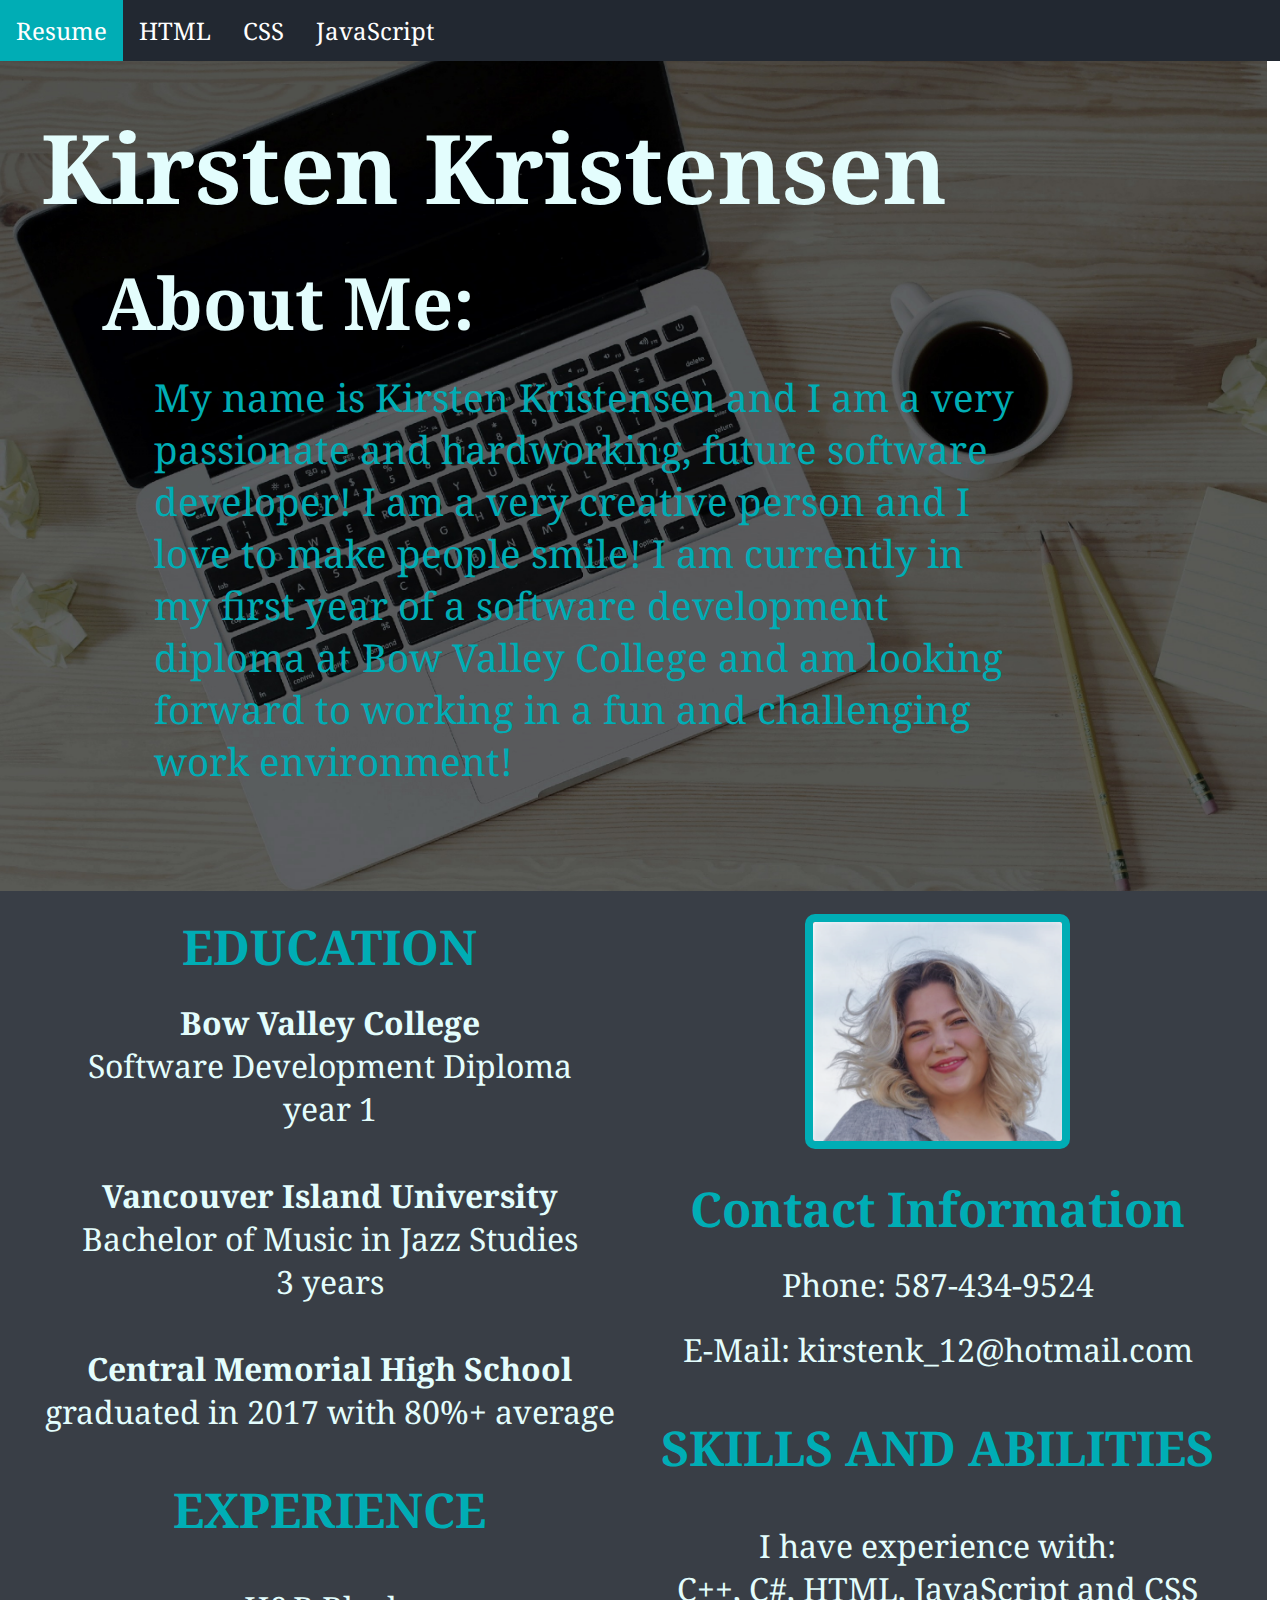
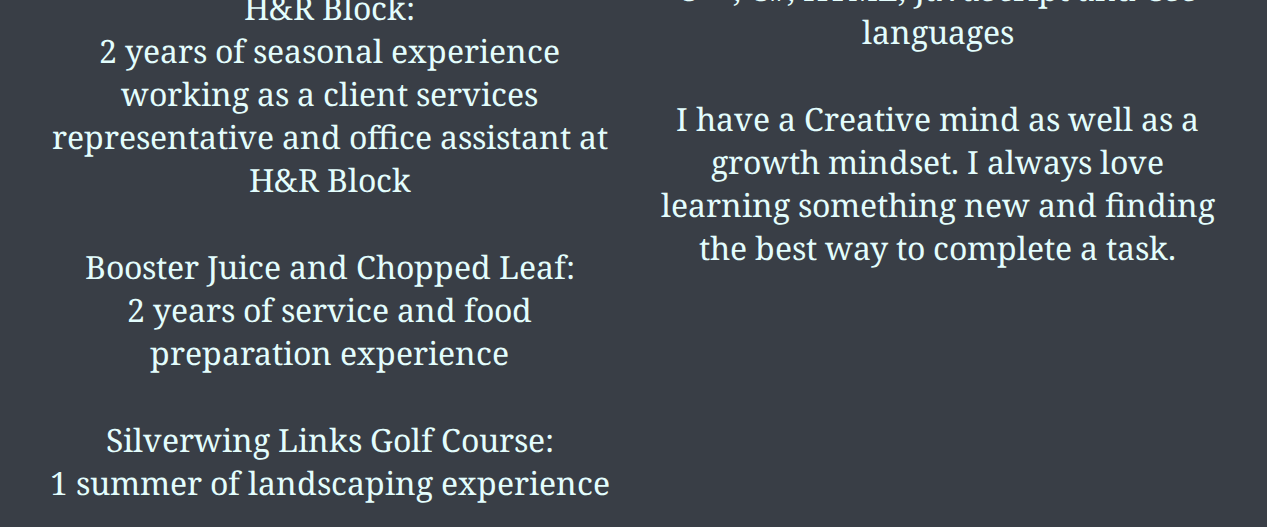
<file: index.html>
<!DOCTYPE html>
<html lang="en" dir="ltr">

<head>
  <meta charset="utf-8">
  <title>Kirsten Kristensen</title>
  <link rel="stylesheet" href="styles.css">
  <link rel="preconnect" href="https://fonts.gstatic.com">
<link href="https://fonts.googleapis.com/css2?family=Noto+Serif&display=swap" rel="stylesheet">
</head>

<body>

  <div class="NavBar">
    <ul>
      <li><a target="_blank" class="active">Resume</a></li>
      <li><a href="HTMLKnowledge.html" target="_blank">HTML</a></li>
      <li><a href="CSSKnowledge.html" target="_blank">CSS</a></li>
      <li><a href="JavaScriptKnowledge.html" target="_blank">JavaScript</a></li>
    </ul>
  </div>

  <header id="headerPicture">
    <section id="headerPictureText">
      <h1>Kirsten Kristensen</h1>
      <h2>About Me: </h2>
      <p> My name is Kirsten Kristensen and I am a very passionate and hardworking, future software developer!
        I am a very creative person and I love to make people smile! I am currently in my first year of a
        software development diploma at Bow Valley College and am looking forward to working in a fun and
        challenging work environment! </p>
    </section>
  </header>

  <div class="Resume">

    <div class="column1">
      <h2>EDUCATION</h2>
      <br>
      <h3>Bow Valley College</h3>
      <p>Software Development Diploma <br> year 1 </p>
      <br><br>
      <h3>Vancouver Island University</h3>
      <p>Bachelor of Music in Jazz Studies <br> 3 years </p>
      <br><br>
      <h3>Central Memorial High School</h3>
      <p>graduated in 2017 with 80%+ average</p>
      <br><br>
      <h2>EXPERIENCE</h2>
      <br><br>
      <p>H&R Block: <br>
        2 years of seasonal experience working as a client services representative and office assistant at H&R Block</p>
      <br><br>
      <p>Booster Juice and Chopped Leaf: <br>
        2 years of service and food preparation experience</p>
      <br><br>
      <p>Silverwing Links Golf Course: <br>
        1 summer of landscaping experience</p>
    </div>

    <div class="column2">
      <img id="resumeImage" src="images/img (1).png" alt="Profile">
      <br><br>
      <h2>Contact Information</h2>
      <br>
      <p>Phone: 587-434-9524</p>
      <br>
      <p>E-Mail: kirstenk_12@hotmail.com</p>
      <br><br>
      <h2>SKILLS AND ABILITIES</h2>
      <br><br>
      <p>I have experience with: <br> C++, C#, HTML, JavaScript and CSS languages</p>
      <br><br>
      <p>I have a Creative mind as well as a growth mindset. I always love
        learning something new and finding the best way to complete a task.</p>
    </div>

  </div>


</body>

</html>
</file>
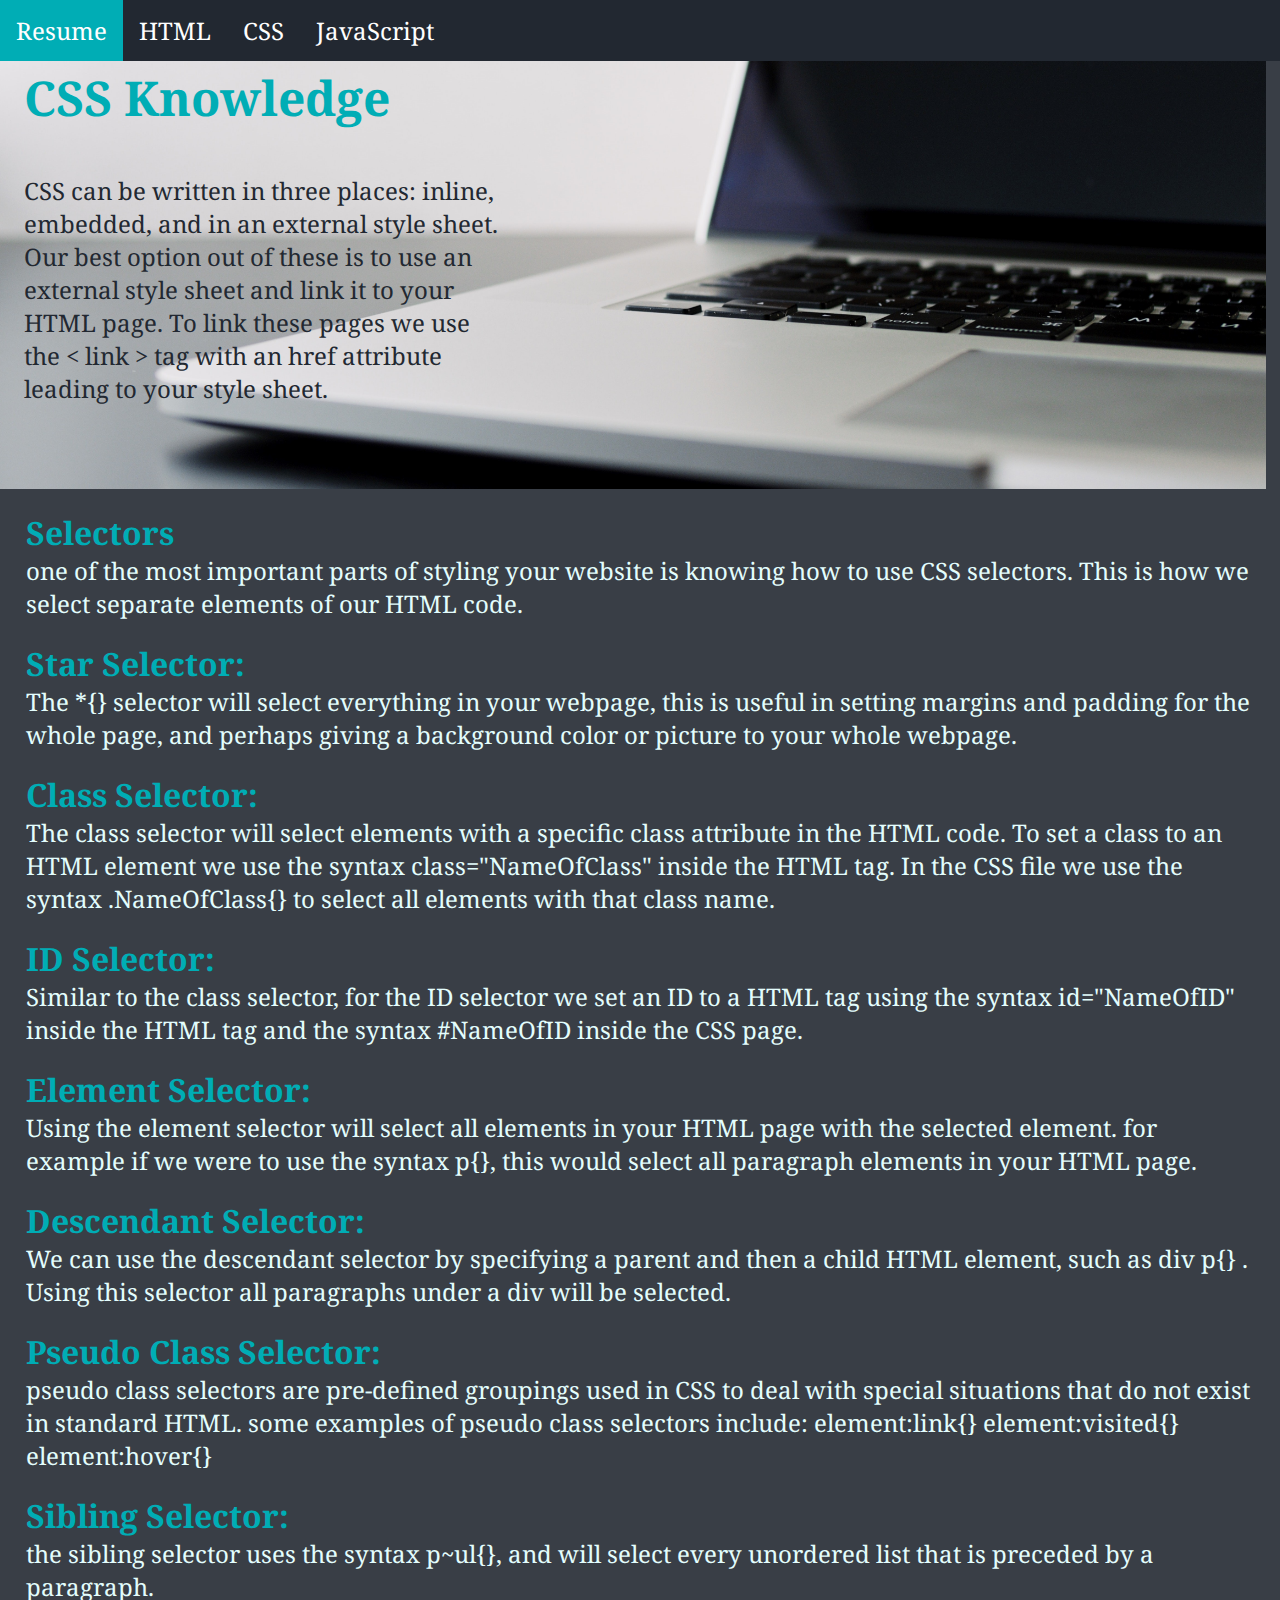
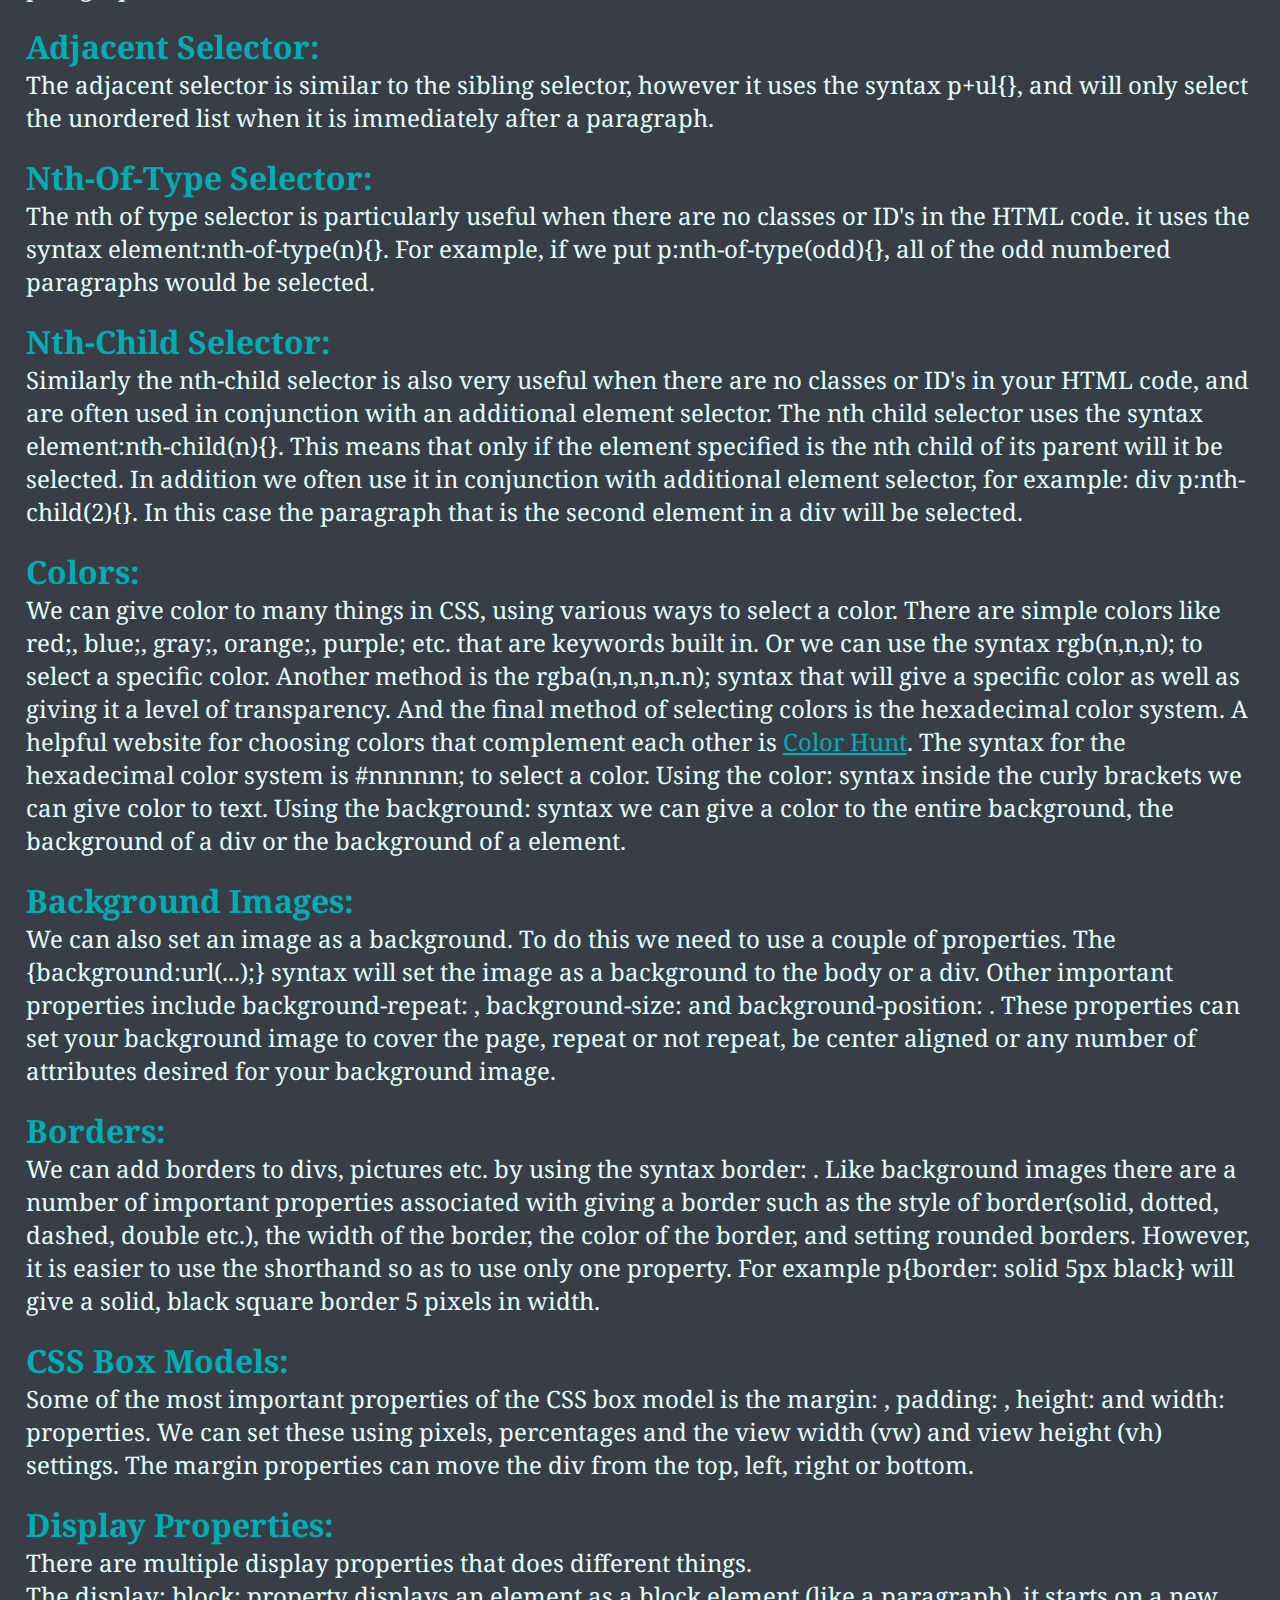
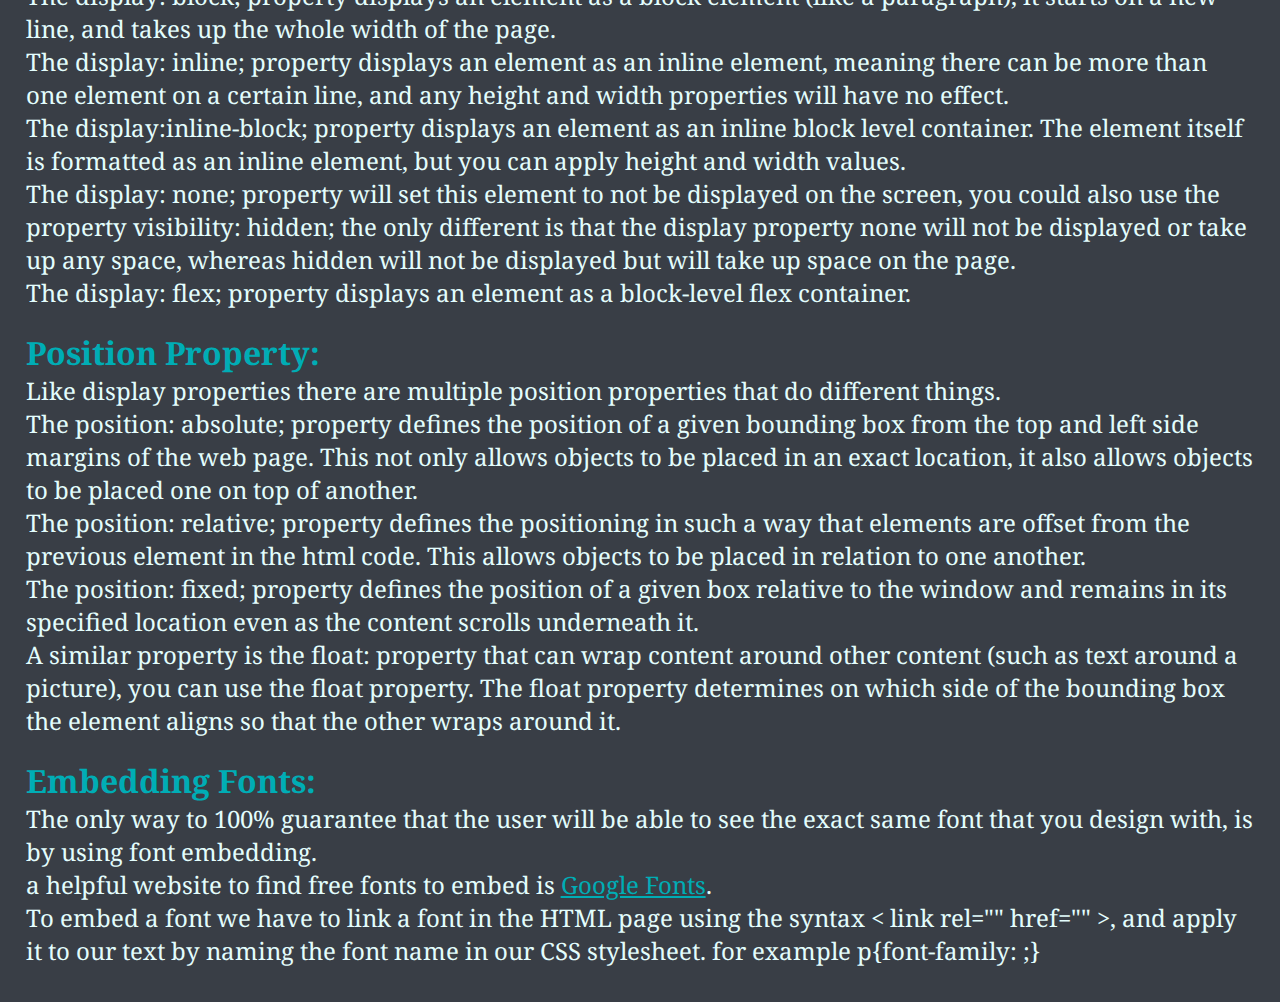
<file: CSSKnowledge.html>
<!DOCTYPE html>
<html lang="en" dir="ltr">
  <head>
    <meta charset="utf-8">
    <title>CSS Knowledge</title>
    <link rel="stylesheet" href="styles.css">
    <link rel="preconnect" href="https://fonts.gstatic.com">
<link href="https://fonts.googleapis.com/css2?family=Noto+Serif&display=swap" rel="stylesheet">
  </head>
  <body>

      <div class="NavBar">
        <ul>
          <li><a href="index.html" class="active" target="_blank">Resume</a></li>
          <li><a href="HTMLKnowledge.html" target="_blank">HTML</a></li>
          <li><a target="_blank">CSS</a></li>
          <li><a href="JavaScriptKnowledge.html" target="_blank">JavaScript</a></li>
        </ul>
      </div>


      <div class="CSS">
        <header id="header3Picture">
          <section id="header3PictureText">
        <h2>CSS Knowledge</h2>
        <br><br>
        <p>CSS can be written in three places: inline, embedded, and in an external
          style sheet. Our best option out of these is to use an external style sheet
          and link it to your HTML page. To link these pages we use the < link > tag
          with an href attribute leading to your style sheet.</p>
        <br><br>
            </section>
          </header>
          <br><br>
        <h4>Selectors</h4>
        <p>one of the most important parts of styling your website is knowing how to use
          CSS selectors. This is how we select separate elements of our HTML code.</p>
          <br>
        <h4>Star Selector:</h4>
        <p>The *{} selector will select everything in your webpage, this is useful in
          setting margins and padding for the whole page, and perhaps giving a background
          color or picture to your whole webpage.</p>
          <br>
        <h4>Class Selector:</h4>
        <p>The class selector will select elements with a specific class attribute in the
          HTML code. To set a class to an HTML element we use the syntax class="NameOfClass"
          inside the HTML tag. In the CSS file we use the syntax .NameOfClass{} to select
          all elements with that class name. </p>
          <br>
          <h4>ID Selector:</h4>
          <p>Similar to the class selector, for the ID selector we set an ID to a HTML tag using
            the syntax id="NameOfID" inside the HTML tag and the syntax #NameOfID inside
            the CSS page. </p>
          <br>
          <h4>Element Selector:</h4>
          <p>Using the element selector will select all elements in your HTML page with the selected element.
            for example if we were to use the syntax p{}, this would select all paragraph elements in
            your HTML page.</p>
          <br>
          <h4>Descendant Selector:</h4>
          <p>We can use the descendant selector by specifying a parent and then a child HTML element, such as
             div p{} . Using this selector all paragraphs under a div will be selected.</p>
          <br>
          <h4>Pseudo Class Selector:</h4>
          <p>pseudo class selectors are pre-defined groupings used in CSS to deal with special situations
            that do not exist in standard HTML. some examples of pseudo class selectors include:  element:link{}
            element:visited{}  element:hover{}</p>
          <br>
          <h4>Sibling Selector:</h4>
          <p>the sibling selector uses the syntax p~ul{}, and will select every unordered list that is preceded
             by a paragraph.</p>
          <br>
          <h4>Adjacent Selector:</h4>
          <p>The adjacent selector is similar to the sibling selector, however it uses the syntax p+ul{}, and will
             only select the unordered list when it is immediately after a paragraph.</p>
          <br>
          <h4>Nth-Of-Type Selector:</h4>
          <p>The nth of type selector is particularly useful when there are no classes or ID's in the HTML code.
             it uses the syntax element:nth-of-type(n){}. For example, if we put p:nth-of-type(odd){}, all of the
             odd numbered paragraphs would be selected.</p>
          <br>
          <h4>Nth-Child Selector:</h4>
          <p>Similarly the nth-child selector is also very useful when there are no classes or ID's in your HTML
             code, and are often used in conjunction with an additional element selector. The nth child selector
             uses the syntax element:nth-child(n){}. This means that only if the element specified is the nth
             child of its parent will it be selected. In addition we often use it in conjunction with additional
             element selector, for example: div p:nth-child(2){}. In this case the paragraph that is the second
             element in a div will be selected. </p>
          <br>
          <h4>Colors:</h4>
          <p>We can give color to many things in CSS, using various ways to select a color. There are simple
            colors like red;, blue;, gray;, orange;, purple; etc. that are keywords built in. Or we can use the syntax
            rgb(n,n,n); to select a specific color. Another method is the rgba(n,n,n,n.n); syntax that will give a
            specific color as well as giving it a level of transparency. And the final method of selecting colors is
            the hexadecimal color system. A helpful website for choosing colors that complement each other is
            <a href="https://Colorhunt.co" target="_blank" id="colors">Color Hunt</a>. The syntax for the hexadecimal
            color system is #nnnnnn; to select a color. Using the color: syntax inside the curly brackets we can give
            color to text. Using the background: syntax we can give a color to the entire background, the background
            of a div or the background of a element.</p>
          <br>
          <h4>Background Images:</h4>
          <p>We can also set an image as a background. To do this we need to use a couple of properties.
             The {background:url(...);} syntax will set the image as a background to the body or a div. Other important
             properties include background-repeat: , background-size: and background-position: . These properties can set your
             background image to cover the page, repeat or not repeat, be center aligned or any number of attributes desired
             for your background image.</p>
          <br>
          <h4>Borders:</h4>
          <p>We can add borders to divs, pictures etc. by using the syntax border: . Like background images there
            are a number of important properties associated with giving a border such as the style of
            border(solid, dotted, dashed, double etc.), the width of the border, the color of the border, and setting
            rounded borders. However, it is easier to use the shorthand so as to use only one property.
            For example p{border: solid 5px black} will give a solid, black square border 5 pixels in width.</p>
          <br>
          <h4>CSS Box Models:</h4>
          <p>Some of the most important properties of the CSS box model is the margin: , padding: , height: and width:
            properties. We can set these using pixels, percentages and the view width (vw) and view height (vh)
            settings. The margin properties can move the div from the top, left, right or bottom.</p>
          <br>
          <h4>Display Properties:</h4>
          <p>There are multiple display properties that does different things. <br> The display: block; property
            displays an element as a block element (like a paragraph), it starts on a new line, and takes up the whole
            width of the page. <br> The display: inline; property displays an element as an inline element, meaning there
            can be more than one element on a certain line, and any height and width properties will have no effect. <br>
            The display:inline-block; property displays an element as an inline block level container. The element
            itself is formatted as an inline element, but you can apply height and width values. <br> The display: none;
            property will set this element to not be displayed on the screen, you could also use the property
            visibility: hidden; the only different is that the display property none will not be displayed or take up any
            space, whereas hidden will not be displayed but will take up space on the page. <br> The display: flex;
            property displays an element as a block-level flex container. </p>
          <br>
          <h4>Position Property:</h4>
          <p>Like display properties there are multiple position properties that do different things. <br> The
             position: absolute; property defines the position of a given bounding box from the top and left side
             margins of the web page. This not only allows objects to be placed in an exact location, it also allows
             objects to be placed one on top of another. <br> The position: relative; property defines the positioning in
             such a way that elements are offset from the previous element in the html code. This allows objects to be
             placed in relation to one another. <br> The position: fixed; property defines the position of a given box
             relative to the window and remains in its specified location even as the content scrolls underneath it. <br> A
             similar property is the float: property that can wrap content around other content (such as text around a picture),
             you can use the float property. The float property determines on which side of the bounding box the element
             aligns so that the other wraps around it. </p>
          <br>
          <h4>Embedding Fonts:</h4>
          <p>The only way to 100% guarantee that the user will be able to see the exact same font that you design with,
            is by using font embedding. <br> a helpful website to find free fonts to embed is
            <a href="https://fonts.google.com/" target="_blank" id="fonts">Google Fonts</a>. <br> To embed a font we have
            to link a font in the HTML page using the syntax < link rel="" href="" >, and apply it to our text by naming the font
            name in our CSS stylesheet. for example p{font-family: ;}</p>
          <br>

      </div>

  </body>
</html>
</file>
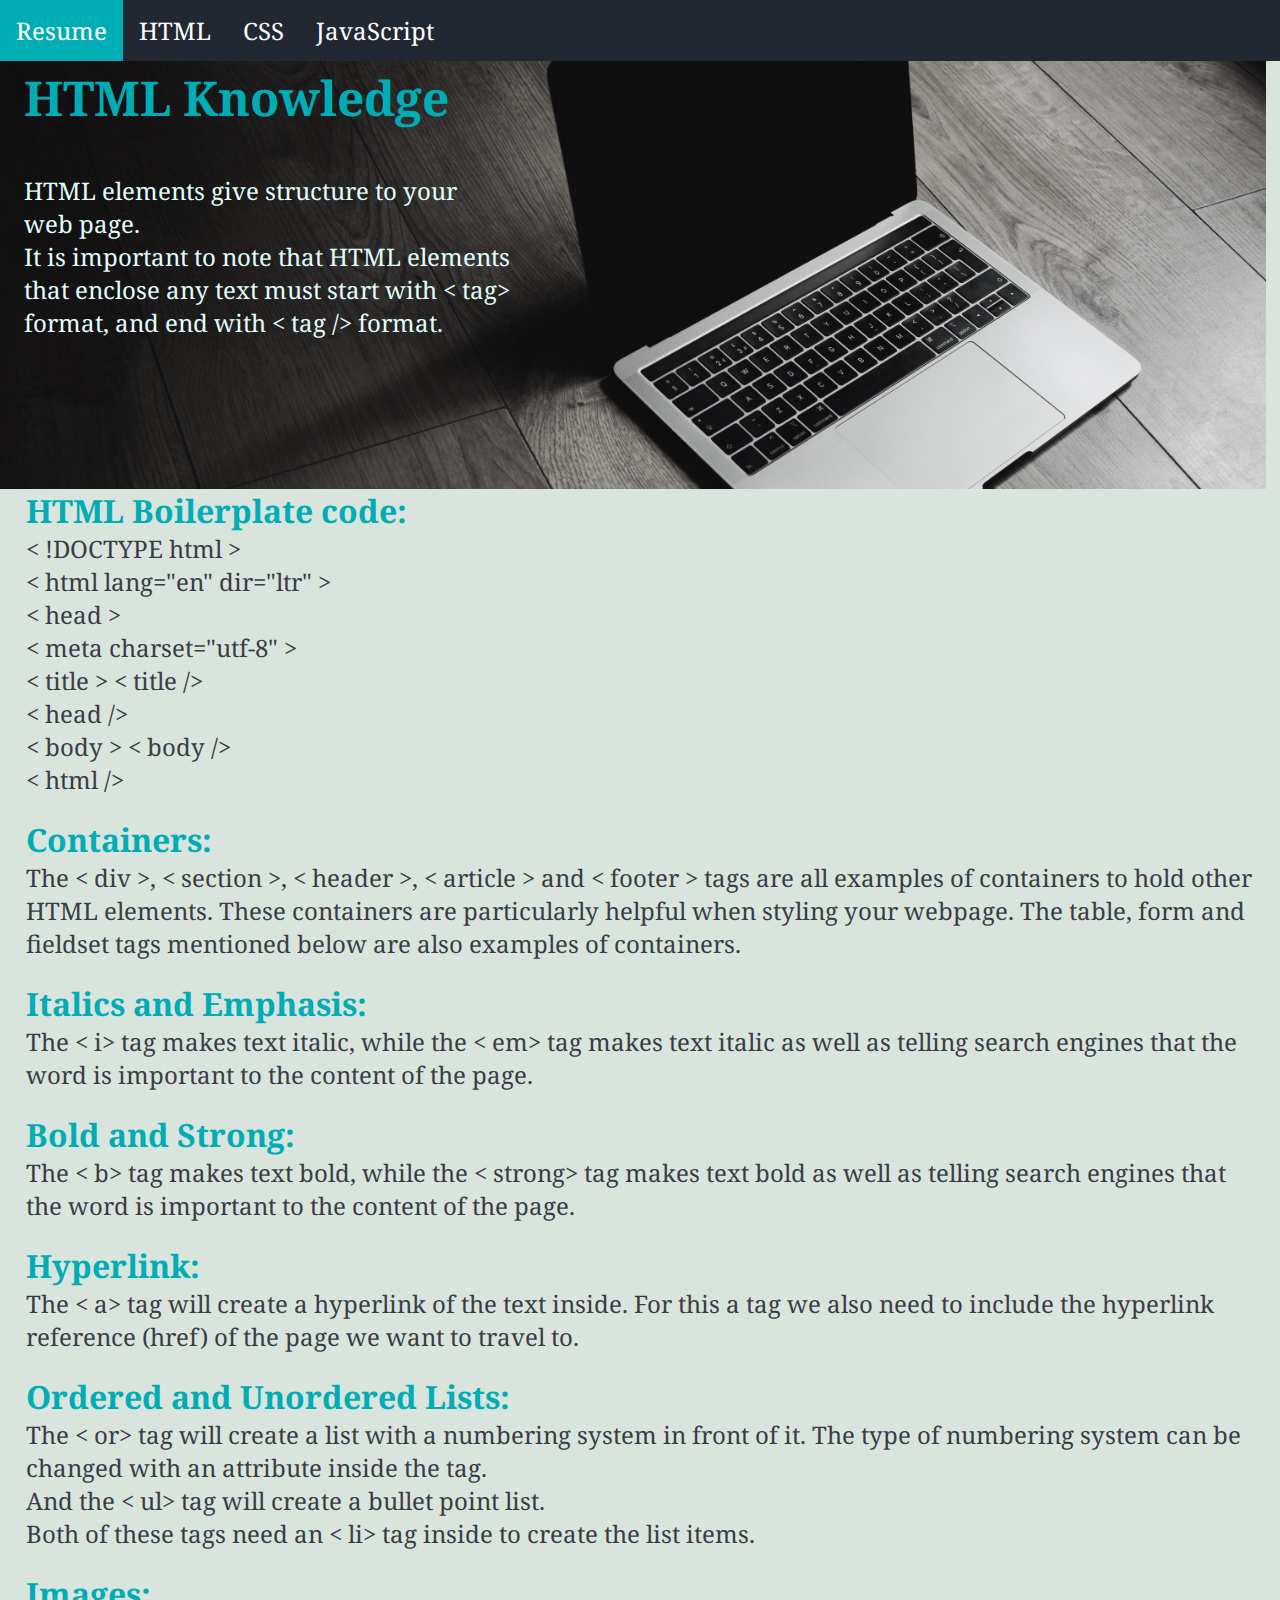
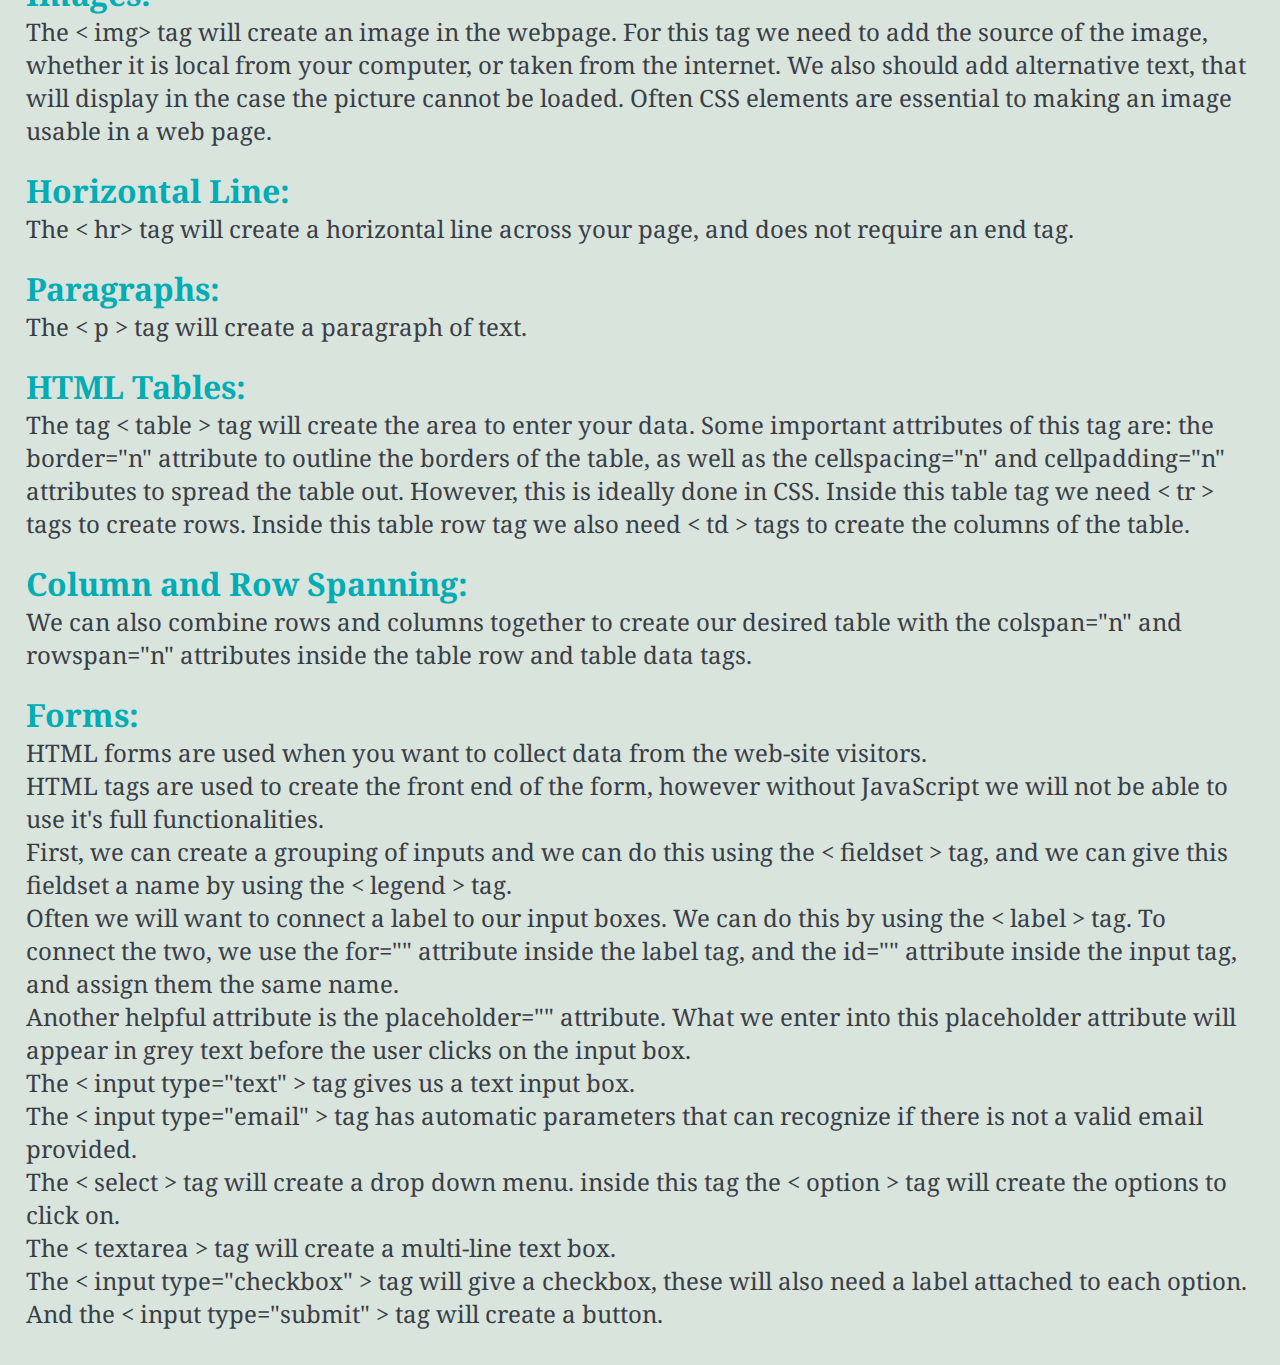
<file: HTMLKnowledge.html>
<!DOCTYPE html>
<html lang="en" dir="ltr">
  <head>
    <meta charset="utf-8">
    <title>HTML Knowledge</title>
    <link rel="stylesheet" href="styles.css">
    <link rel="preconnect" href="https://fonts.gstatic.com">
<link href="https://fonts.googleapis.com/css2?family=Noto+Serif&display=swap" rel="stylesheet">
  </head>
  <body>

      <div class="NavBar">
        <ul>
          <li><a href="index.html" class="active" target="_blank">Resume</a></li>
          <li><a target="_blank">HTML</a></li>
          <li><a href="CSSKnowledge.html" target="_blank">CSS</a></li>
          <li><a href="JavaScriptKnowledge.html" target="_blank">JavaScript</a></li>
        </ul>
      </div>

    <div class="HTML">
      <header id="header2Picture">
        <section id="header2PictureText">
      <h2>HTML Knowledge</h2>
      <br><br>
      <p>HTML elements give structure to your web page. <br> It is important to note
        that HTML elements that enclose any text must start with < tag> format, and
          end with
          < tag /> format.</p>
      <br>
      </section>
    </header>
      <h4>HTML Boilerplate code:</h4>
      <p>
        < !DOCTYPE html > <br>
        < html lang="en" dir="ltr" > <br>
        < head > <br>
        < meta charset="utf-8" > <br>
        < title > < title /> <br>
        < head /> <br>
        < body >
        < body /> <br>
        < html />
      </p>
      <br>
      <h4>Containers:</h4>
      <p>The < div >, < section >, < header >, < article > and < footer > tags are all examples
      of containers to hold other HTML elements. These containers are particularly helpful
      when styling your webpage. The table, form and fieldset tags mentioned below are
      also examples of containers.</p>
      <br>
      <h4>Italics and Emphasis:</h4>
      <p>The < i> tag makes text italic, while the < em> tag makes text italic as well as
            telling search engines that the word is important to the content of the page. </p>
      <br>
      <h4>Bold and Strong:</h4>
      <p>The < b> tag makes text bold, while the < strong> tag makes text bold as well as
            telling search engines that the word is important to the content of the page.</p>
      <br>
      <h4>Hyperlink:</h4>
      <p>The < a> tag will create a hyperlink of the text inside. For this a tag we also need
          to include the hyperlink reference (href) of the page we want to travel to.</p>
      <br>
      <h4>Ordered and Unordered Lists:</h4>
      <p>The < or> tag will create a list with a numbering system in front of it. The type of
          numbering system can be changed with an attribute inside the tag. <br> And the < ul> tag
            will create a bullet point list. <br> Both of these tags need an < li> tag inside to create the
              list items. </p>
      <br>
      <h4>Images:</h4>
      <p>The < img> tag will create an image in the webpage. For this tag we need to add
          the source of the image, whether it is local from your computer, or taken from the
          internet. We also should add alternative text, that will display in the case the
          picture cannot be loaded. Often CSS elements are essential to making an image usable
          in a web page.</p>
      <br>
      <h4>Horizontal Line:</h4>
      <p>The < hr> tag will create a horizontal line across your page, and does not require an end tag.</p>
      <br>
      <h4>Paragraphs:</h4>
      <p>The < p > tag will create a paragraph of text.</p>
      <br>
      <h4>HTML Tables:</h4>
      <p>The tag < table > tag will create the area to enter your data. Some important attributes
        of this tag are: the border="n" attribute to outline the borders of the table, as well as
        the cellspacing="n" and cellpadding="n" attributes to spread the table out. However,
        this is ideally done in CSS. Inside this table tag we need < tr > tags to create rows.
        Inside this table row tag we also need < td > tags to create the columns of the table.
      </p>
      <br>
      <h4>Column and Row Spanning:</h4>
      <p>We can also combine rows and columns together to create our desired table with the
        colspan="n" and rowspan="n" attributes inside the table row and table data tags.</p>
        <br>
        <h4>Forms:</h4>
        <p>HTML forms are used when you want to collect data from the web-site visitors. <br> HTML
          tags are used to create the front end of the form, however without JavaScript
          we will not be able to use it's full functionalities. <br> First, we can create a grouping
          of inputs and we can do this using the < fieldset > tag, and we can give this fieldset a
          name by using the < legend > tag. <br> Often we will want to connect a label to our input boxes.
          We can do this by using the < label > tag. To connect the two, we use the for="" attribute
          inside the label tag, and the id="" attribute inside the input tag, and assign them the same name.
          <br> Another helpful attribute is the placeholder="" attribute. What we enter into this placeholder
          attribute will appear in grey text before the user clicks on the input box. <br> The
          < input type="text" > tag gives us a text input box. <br> The < input type="email" > tag has automatic
          parameters that can recognize if there is not a valid email provided. <br> The < select > tag will create
          a drop down menu. inside this tag the < option > tag will create the options to click on. <br> The < textarea >
          tag will create a multi-line text box. <br> The < input type="checkbox" > tag will give a checkbox,
          these will also need a label attached to each option. <br> And the < input type="submit" > tag will create a button.</p>
          <br>
    </div>


  </body>
</html>
</file>
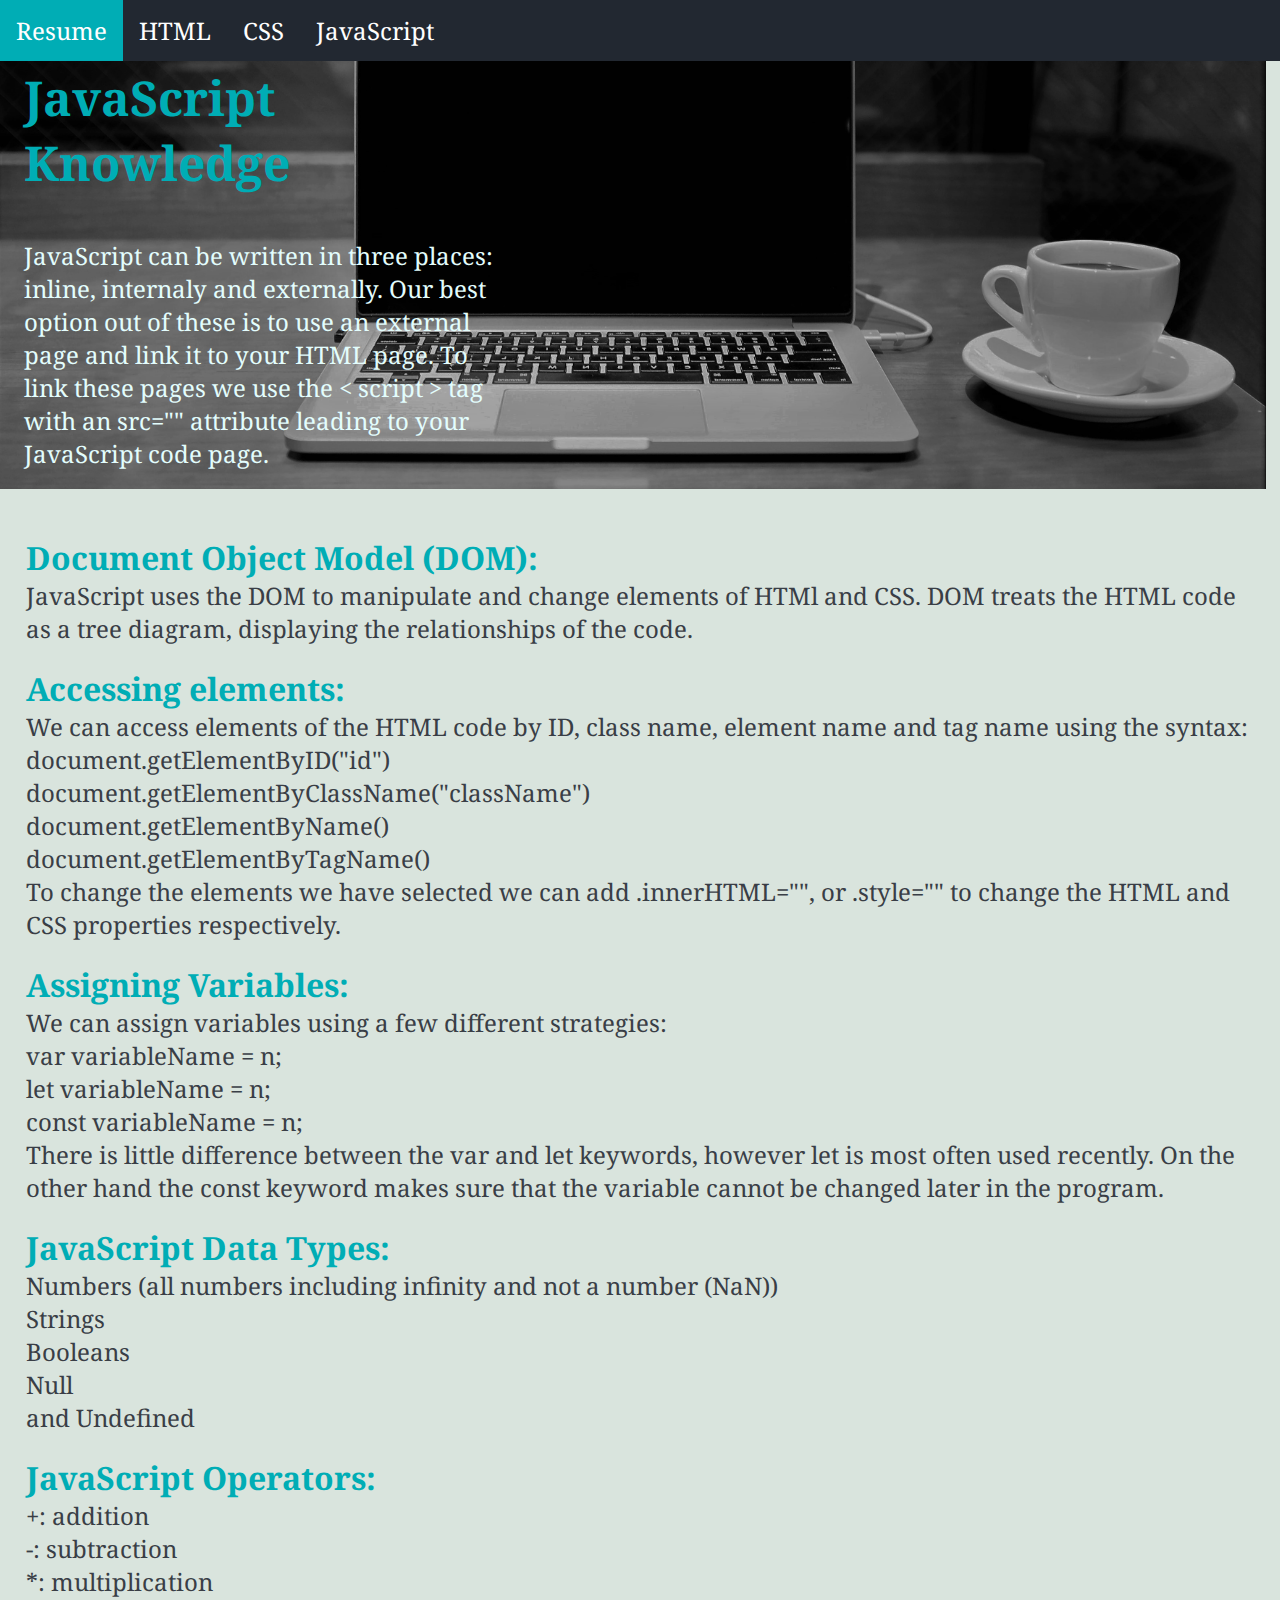
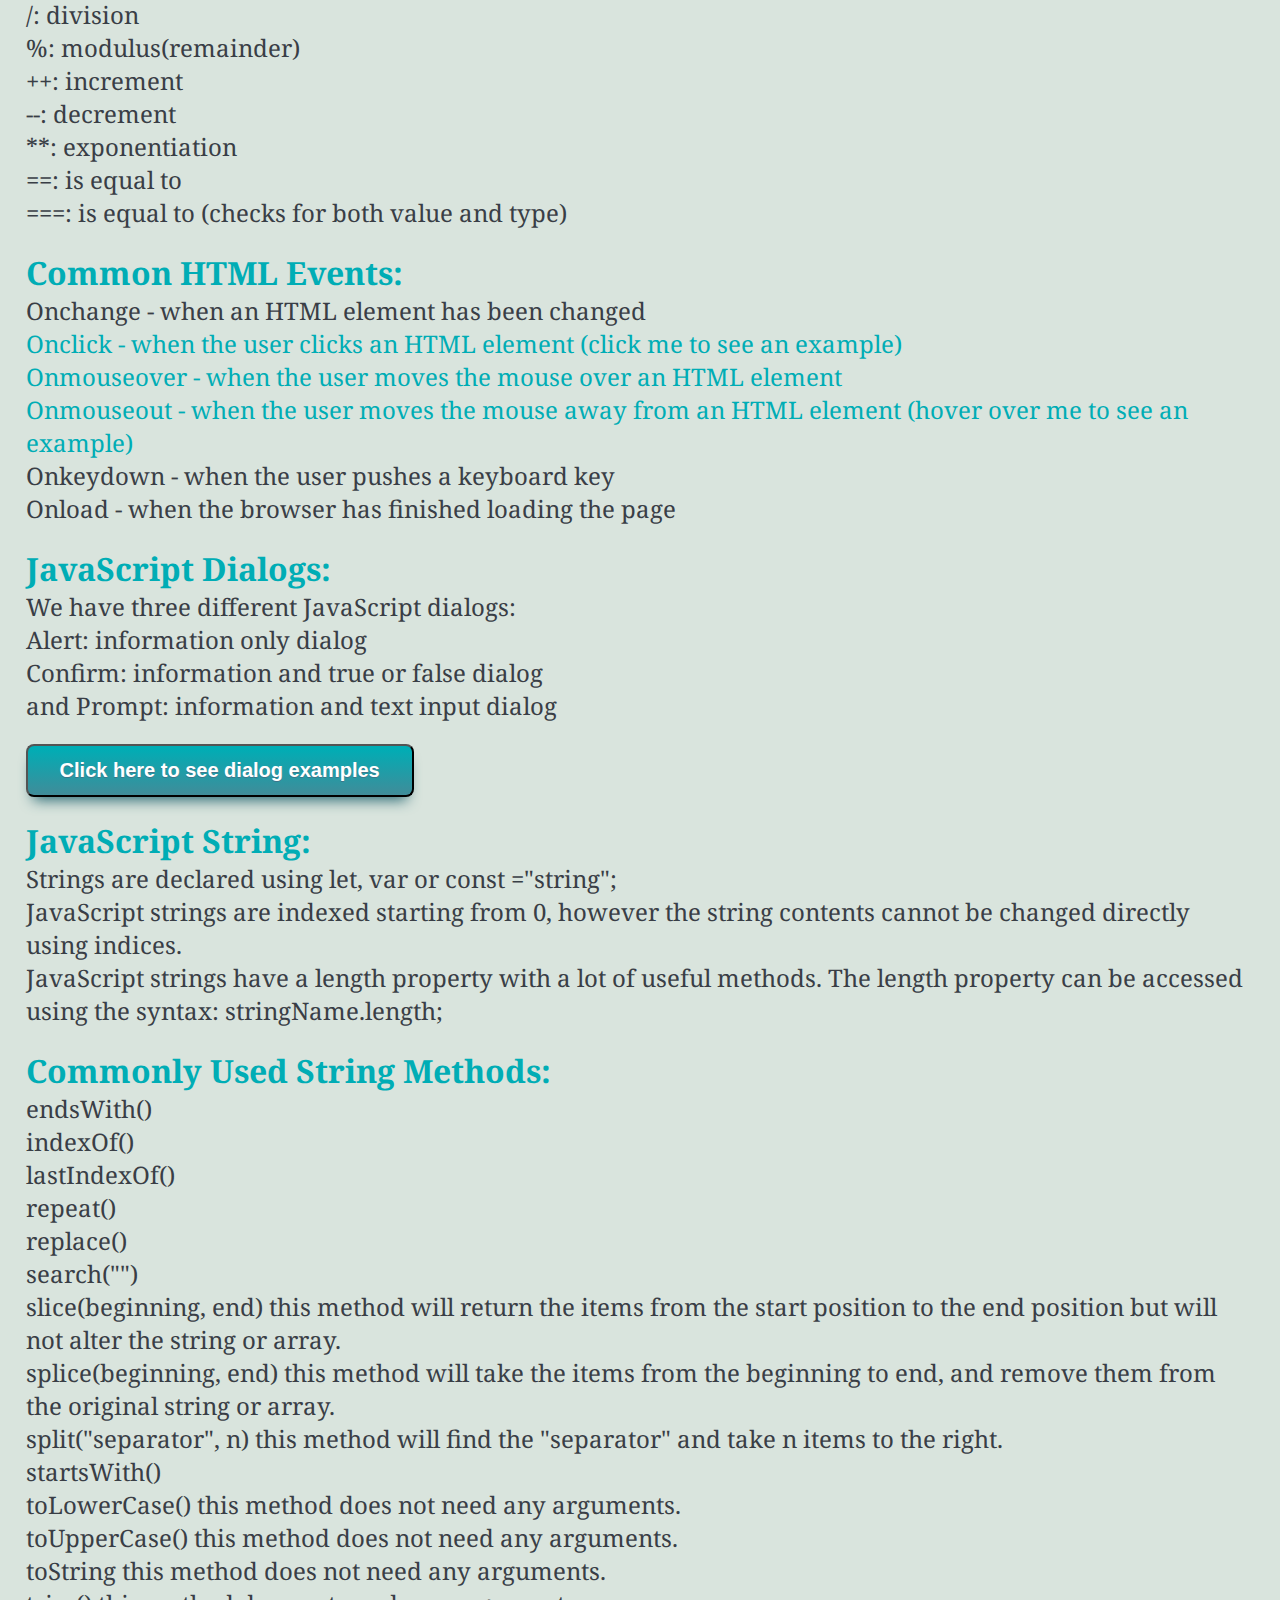
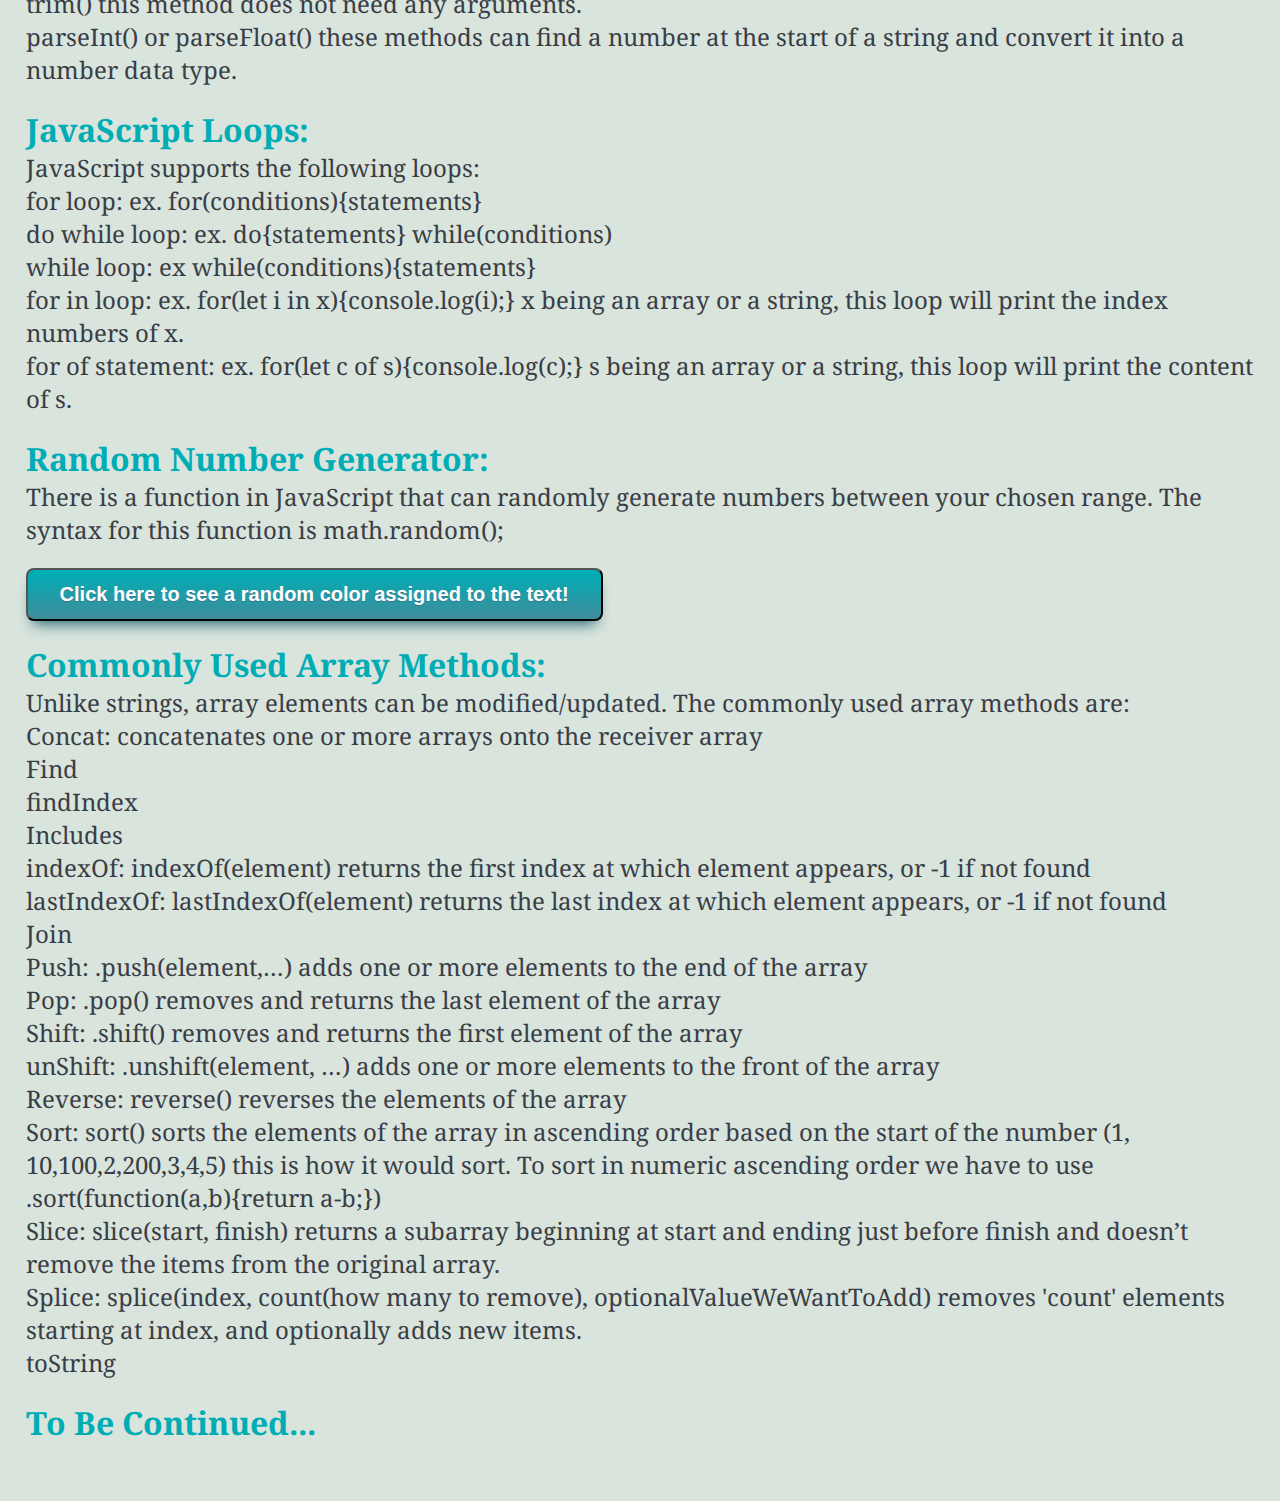
<file: JavaScriptKnowledge.html>
<!DOCTYPE html>
<html lang="en" dir="ltr">
  <head>
    <meta charset="utf-8">
    <title>JavaScript Knowledge</title>
    <link rel="stylesheet" href="styles.css">
    <link rel="preconnect" href="https://fonts.gstatic.com">
<link href="https://fonts.googleapis.com/css2?family=Noto+Serif&display=swap" rel="stylesheet">
  </head>
  <body>

      <div class="NavBar">
        <ul>
          <li><a href="index.html" class="active" target="_blank">Resume</a></li>
          <li><a href="HTMLKnowledge.html" target="_blank">HTML</a></li>
          <li><a href="CSSKnowledge.html" target="_blank">CSS</a></li>
          <li><a target="_blank">JavaScript</a></li>
        </ul>
      </div>

      <div class="JavaScript">
        <header id="header4Picture">
          <section id="header4PictureText">
        <h2>JavaScript Knowledge</h2>
        <br><br>
        <p>JavaScript can be written in three places: inline, internaly and externally.
          Our best option out of these is to use an external page and link it to
          your HTML page. To link these pages we use the < script > tag
          with an src="" attribute leading to your JavaScript code page.</p>
        <br><br>
            </section>
          </header>

        <br><br>
        <h4>Document Object Model (DOM):</h4>
        <p>JavaScript uses the DOM to manipulate and change elements of HTMl and CSS. DOM
           treats the HTML code as a tree diagram, displaying the relationships of the code.</p>
        <br>
        <h4>Accessing elements:</h4>
        <p>We can access elements of the HTML code by ID, class name, element name and tag name
          using the syntax: <br> document.getElementByID("id") <br>
          document.getElementByClassName("className") <br> document.getElementByName() <br>
          document.getElementByTagName() <br> To change the elements we have selected we can add
          .innerHTML="", or .style="" to change the HTML and CSS properties respectively. </p>
        <br>
        <h4>Assigning Variables:</h4>
        <p>We can assign variables using a few different strategies: <br> var variableName = n; <br>
          let variableName = n; <br> const variableName = n; <br> There is little difference between the
          var and let keywords, however let is most often used recently. On the other hand the const
          keyword makes sure that the variable cannot be changed later in the program. </p>
        <br>
        <h4>JavaScript Data Types:</h4>
        <p>Numbers (all numbers including infinity and not a number (NaN)) <br> Strings <br> Booleans
          <br> Null <br>  and Undefined </p>
        <br>
        <h4>JavaScript Operators:</h4>
        <p>+: addition <br> -: subtraction <br> *: multiplication <br> /: division <br> %:
          modulus(remainder) <br> ++: increment <br> --: decrement <br> **: exponentiation <br> ==:
          is equal to <br> ===: is equal to (checks for both value and type) </p>
        <br>
        <h4>Common HTML Events:</h4>
        <p>Onchange - when an HTML element has been changed</p>
        <p id="clickExample">Onclick - when the user clicks an HTML element (click me to see an example)</p>
        <p id="mouseOverExample">Onmouseover - when the user moves the mouse over an HTML element <br>
           Onmouseout - when the user moves the mouse away from an HTML element
          (hover over me to see an example)</p>
        <p>Onkeydown - when the user pushes a keyboard key</p>
        <p>Onload - when the browser has finished loading the page</p>
        <br>
        <h4>JavaScript Dialogs:</h4>
        <p>We have three different JavaScript dialogs: <br> Alert: information only dialog <br> Confirm:
          information and true or false dialog <br> and Prompt: information and text input dialog </p>
          <br>
          <button type="button" name="button" class="myButton" id="dialogExample">Click here to see dialog examples</button>
        <br><br>
        <h4>JavaScript String:</h4>
        <p>Strings are declared using let, var or const ="string"; <br> JavaScript strings are indexed starting
          from 0, however the string contents cannot be changed directly using indices. <br> JavaScript strings
          have a length property with a lot of useful methods. The length property can be accessed using the
          syntax: stringName.length; </p>
        <br>
        <h4>Commonly Used String Methods:</h4>
        <p>endsWith() <br> indexOf() <br> lastIndexOf() <br> repeat() <br> replace() <br> search("") <br>
          slice(beginning, end) this method will return the items from the start position to the end position
          but will not alter the string or array. <br> splice(beginning, end) this method will take the items from
          the beginning to end, and remove them from the original string or array. <br> split("separator", n) this
          method will find the "separator" and take n items to the right. <br> startsWith() <br> toLowerCase() this
          method does not need any arguments. <br> toUpperCase() this method does not need any arguments. <br> toString
          this method does not need any arguments. <br> trim() this method does not need any arguments. <br> parseInt() or
          parseFloat() these methods can find a number at the start of a string and convert it into a number data type.</p>
        <br>
        <h4>JavaScript Loops:</h4>
        <p>JavaScript supports the following loops: <br> for loop: ex. for(conditions){statements} <br>do while
          loop: ex. do{statements} while(conditions) <br> while loop: ex while(conditions){statements} <br> for in loop: ex.
          for(let i in x){console.log(i);} x being an array or a string, this loop will print the index numbers
          of x. <br> for of statement: ex. for(let c of s){console.log(c);} s being an array or a string, this
          loop will print the content of s. </p>
        <br>
        <h4>Random Number Generator:</h4>
        <p id="randomExampleText">There is a function in JavaScript that can randomly generate numbers between your
          chosen range. The syntax for this function is math.random();</p>
        <br>
        <button type="button" name="button" class="myButton" id="randomExample">Click here to see a random color
          assigned to the text!</button>
        <br><br>
        <h4>Commonly Used Array Methods:</h4>
        <p>Unlike strings, array elements can be modified/updated. The commonly used array methods are: <br> Concat:
          concatenates one or more arrays onto the receiver array <br> Find <br> findIndex <br> Includes <br> indexOf:
          indexOf(element) returns the first index at which element appears, or -1 if not found <br> lastIndexOf:
          lastIndexOf(element) returns the last index at which element appears, or -1 if not found <br> Join <br> Push:
          .push(element,…) adds one or more elements to the end of the array <br> Pop: .pop() removes and returns the
          last element of the array <br> Shift: .shift() removes and returns the first element of the array <br> unShift:
          .unshift(element, …) adds one or more elements to the front of the array <br> Reverse: reverse() reverses the
          elements of the array <br> Sort: sort()  sorts the elements of the array in ascending order based on the start
          of the number (1, 10,100,2,200,3,4,5) this is how it would sort. To sort in numeric ascending order we have
          to use .sort(function(a,b){return a-b;}) <br> Slice: slice(start, finish) returns a subarray beginning at start
          and ending just before finish and doesn’t remove the items from the original array. <br> Splice:
          splice(index, count(how many to remove), optionalValueWeWantToAdd) removes 'count' elements starting at index,
          and optionally adds new items. <br> toString </p>
        <br>
        <h4>To Be Continued... </h4>
        <br><br>
      </div>


    <script src="script.js"></script>
  </body>
</html>
</file>
<file: styles.css>
* {
  margin: 0;
  box-sizing: border-box;
  font-family: 'Noto Serif', serif;
}

/*Navigation bar*/
ul {
  list-style-type: none;
  position: fixed;
  width: 100%;
  margin: 0;
  padding: 0;
  overflow: hidden;
  background-color: #222831;
}

li {
  float: left;
}

li a {
  display: block;
  color: white;
  text-align: center;
  font-size: 1.5em;
  padding: 14px 16px;
  text-decoration: none;
}

li a:hover {
  background-color: #00adb5;
}

/*Picture bar*/
#headerPicture {  /*background picture*/
  background-image: url("images/computer aesthetic (5).jpg");
  background-repeat: no-repeat;
  background-size: cover;
  background-position: center;
  display: inline-block;
}

#headerPicture {
  /*picture container dimentions*/
  height: 99vh;
  width: 99vw;
  display: inline-block;
  color: #e3fdfd;
  font-size: 3em;
}
#headerPictureText{
  height: 40vh;
  width: 80vw;
  margin-top: 8%;
}

#headerPictureText h1 {
  /*Kirsten Kristensen*/
  margin-left: 4%;
}

h1+h2 {
  /*about me tittle positioning*/
  margin-top: 2%;
  margin-left: 10%;
}

#headerPictureText p {
  /*about me paragraph positioning and color*/
  margin-top: 2%;
  margin-left: 15%;
  color: #00adb5;
  font-size: 0.8em;
}

.Resume {
  background: #393e46;
  content: "";
  display: table;
  clear: both;
  width: 99vw;
  text-align: center;
  padding-top: 1%;
  padding-left: 2%;
  padding-bottom: 1%;
  padding-right: 2%
}

div h2 {
  font-size: 3em;
  color: #00adb5;
}

.Resume p {
  font-size: 2em;
  color: #e3fdfd;
}

.Resume h3 {
  font-size: 2em;
  color: #e3fdfd;
}

.column1, .column2 {
  float: left;
  width: 50%;
  padding: 10px;
}

#resumeImage {
  width: 45%;
  border: 8px solid #00adb5;
  border-radius: 10px;
  text-align: center;
}

/*HTML cheat sheet section*/
#header2Picture {  /*background picture*/
  background-image: url("images/computer aesthetic (1).jpg");
  background-repeat: no-repeat;
  background-size: cover;
  background-position: center;
  display: inline-block;
}
#header2Picture{
  /*picture container dimentions*/
  height: 50vh;
  width: 99vw;
  display: inline-block;
  margin-left: -2.2%;
  margin-top: -2%;
}
#header2Picture p{
  color: #e3fdfd;
  margin-left: 5%;
}
#header2Picture h2{
  margin-top: 5%;
  margin-left:5%;
}
#header2PictureText{
  height: 40vh;
  width: 40vw;
}

h4 {
  font-size: 2em;
  color: #00adb5;
}

.HTML {
  background: #d9e4dd;
  padding-top: 5%;
  padding-left: 2%;
  padding-bottom: 1%;
  padding-right: 2%
}

.HTML p {
  color: #393e46;
  font-size: 1.5em;
}

/*CSS cheat sheet section*/
#header3Picture {  /*background picture*/
  background-image: url("images/computer aesthetic (2).jpg");
  background-repeat: no-repeat;
  background-size: cover;
  background-position: center;
  display: inline-block;
}
#header3Picture{
  /*picture container dimentions*/
  height: 50vh;
  width: 99vw;
  display: inline-block;
  margin-left: -2.2%;
  margin-top: -2%;
}
#header3Picture p{
  color: #222831;
  margin-left: 5%;
}
#header3Picture h2{
  margin-top: 5%;
  margin-left:5%;
}
#header3PictureText{
  height: 40vh;
  width: 40vw;
}
#fonts{
  color:#00adb5;
}
#colors{
  color:#00adb5;
}

.CSS {
  background: #393e46;
  padding-top: 5%;
  padding-left: 2%;
  padding-bottom: 1%;
  padding-right: 2%
}

.CSS p {
  color: #e3fdfd;
  font-size: 1.5em;
}

/*JavaScript cheat sheet section*/
#header4Picture {  /*background picture*/
  background-image: url("images/computer aesthetic (4).jpg");
  background-repeat: no-repeat;
  background-size: cover;
  background-position: center;
  display: inline-block;
}
#header4Picture{
  /*picture container dimentions*/
  height: 50vh;
  width: 99vw;
  display: inline-block;
  margin-left: -2.2%;
  margin-top: -2%;
}
#header4Picture p{
  color: #e3fdfd;
  margin-left: 5%;
}
#header4Picture h2{
  margin-top: 5%;
  margin-left:5%;
}
#header4PictureText{
  height: 40vh;
  width: 40vw;
}
.JavaScript {
  background: #d9e4dd;
  padding-top: 5%;
  padding-left: 2%;
  padding-bottom: 1%;
  padding-right: 2%
}

#clickExample, #mouseOverExample{
  color:#00adb5;
}

.JavaScript p {
  color: #393e46;
  font-size: 1.5em;
}

.myButton {
	box-shadow: 0px 10px 14px -7px #276873;
	background:linear-gradient(to bottom, #00adb5 5%, #408c99 100%);
	background-color:#00adb5;
	border-radius:8px;
	display:inline-block;
	cursor:pointer;
	color:#ffffff;
	font-family:Arial;
	font-size:20px;
	font-weight:bold;
	padding:13px 32px;
	text-decoration:none;
	text-shadow:0px 1px 0px #3d768a;
}
.myButton:hover {
	background:linear-gradient(to bottom, #408c99 5%, #00adb5 100%);
	background-color:#408c99;
}
.myButton:active {
	position:relative;
	top:1px;
}
</file>
